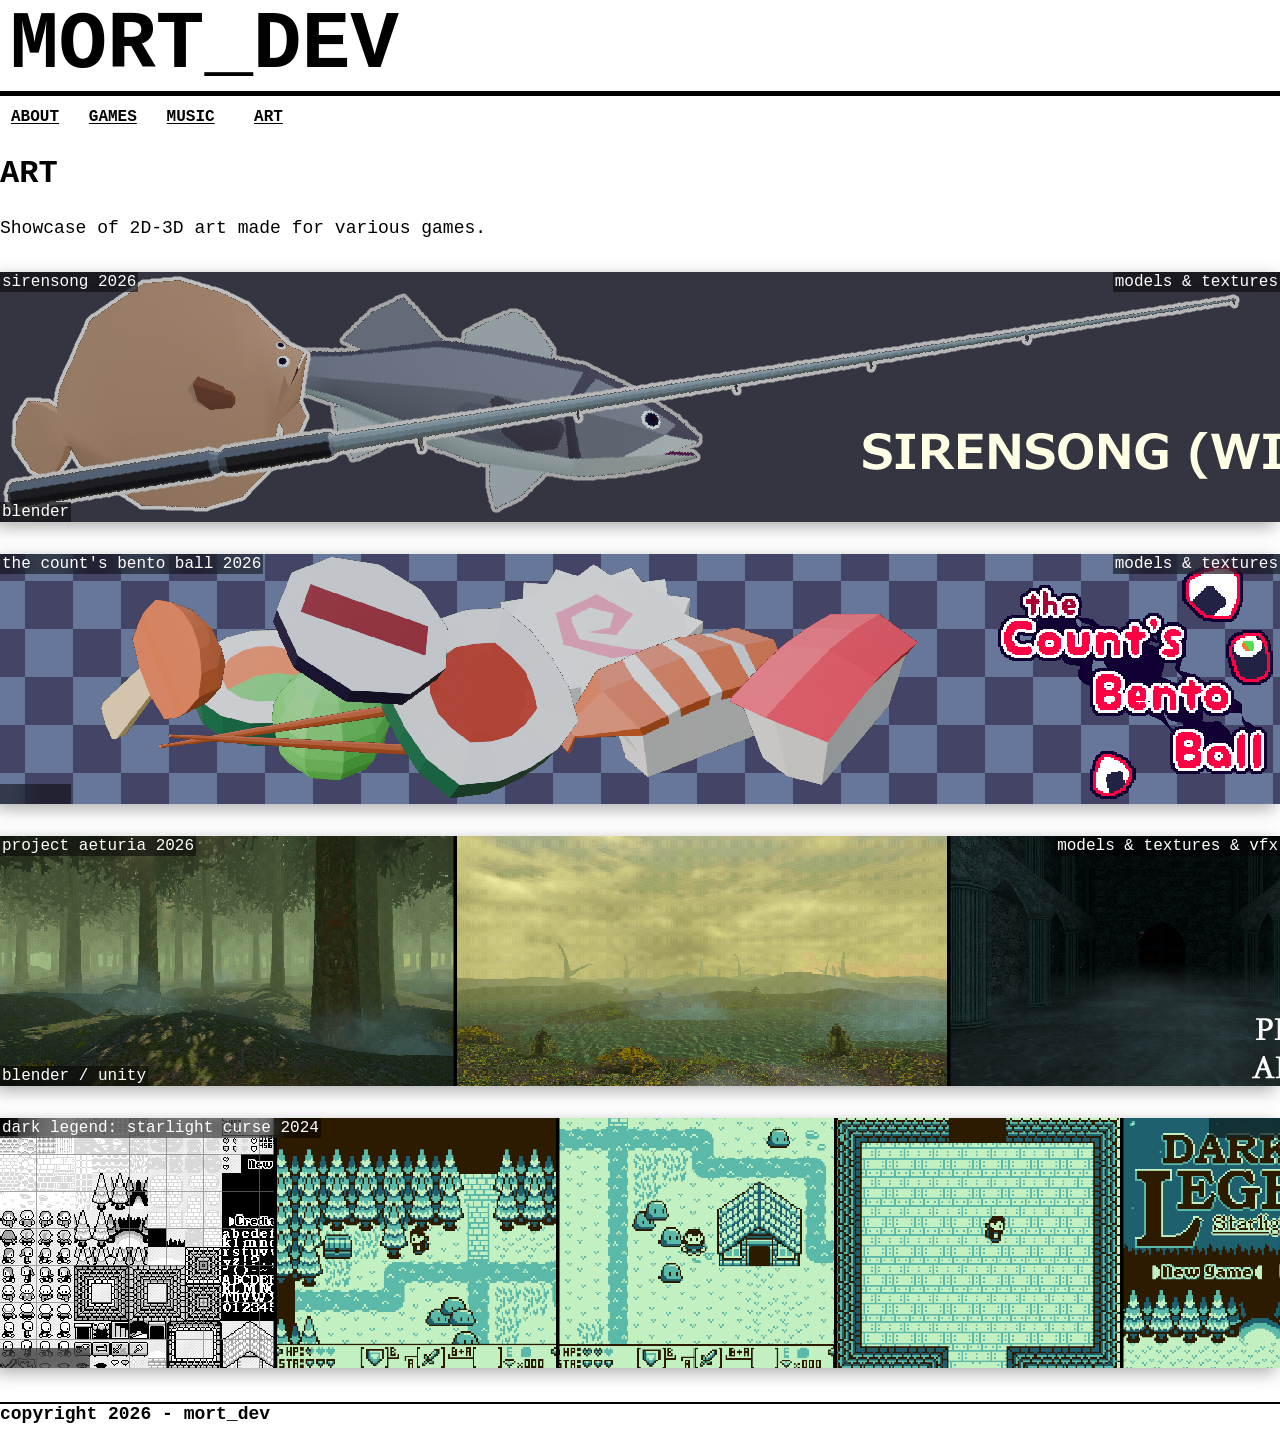
<file: art/index.html>
<!DOCTYPE html>
<html lang="en">

<head>
    <meta charset="UTF-8">
    <meta name="viewport" content="width=device-width, initial-scale=1.0">
    <title>ART - MORTDEV</title>
    <link rel="stylesheet" href="/stylesheet.css">
</head>

<body>
    <header>
        <div class="header">
            <h1>MORT_DEV</h1>
        </div>
        <div class="navigation">
            <button onclick="location.href='/'">ABOUT</button>
            <button onclick="location.href='/games'">GAMES</button>
            <button onclick="location.href='/music'">MUSIC</button>
            <button onclick="location.href='/art'">ART</button>
        </div>
    </header>
    <div class="content">
        <h2>ART</h2>
        <p>Showcase of 2D-3D art made for various games.
        </p>
        <div class="art_container">
            <a class="art" style="background-image: url(/img/art-sirensong.png);">
                    <p class="title">sirensong 2026</p>
                    <p class="type">models & textures</p>
                    <p class="software">blender</p>
                    <p class="hover_desc">W.I.P: Fish and fishing related items</p>
            </a>
            <a class="art" href = "https://cucumbermaki.itch.io/counts-bento-ball" style="background-image: url(/img/art_bento_ball.png);">
                    <p class="title">the count's bento ball 2026</p>
                    <p class="type">models & textures</p>
                    <p class="software">blender</p>
                    <p class="hover_desc">Sushi and miscellaneous collectibles</p>
            </a>
            <a class="art" style="background-image: url(/img/art-aeturia.png);">
                <p class="title">project aeturia 2026</p>
                <p class="type">models & textures & vfx</p>
                <p class="software">blender / unity</p>
                <p class="hover_desc">Conceptual environments for a dark fantasy rpg</p>
            </a>
           <a class="art" style="background-image: url(/img/art-starlight.png);">
                <p class="title">dark legend: starlight curse 2024</p>
                <p class="type">sprites</p>
                <p class="software">pyxeledit</p>
                <p class="hover_desc">Spritesheets and environments for a 4-colour gameboy-styled game</p>
           </a>
        </div>
    </div>
    <footer>copyright 2026 - mort_dev</footer>
</body>

</html>
</file>
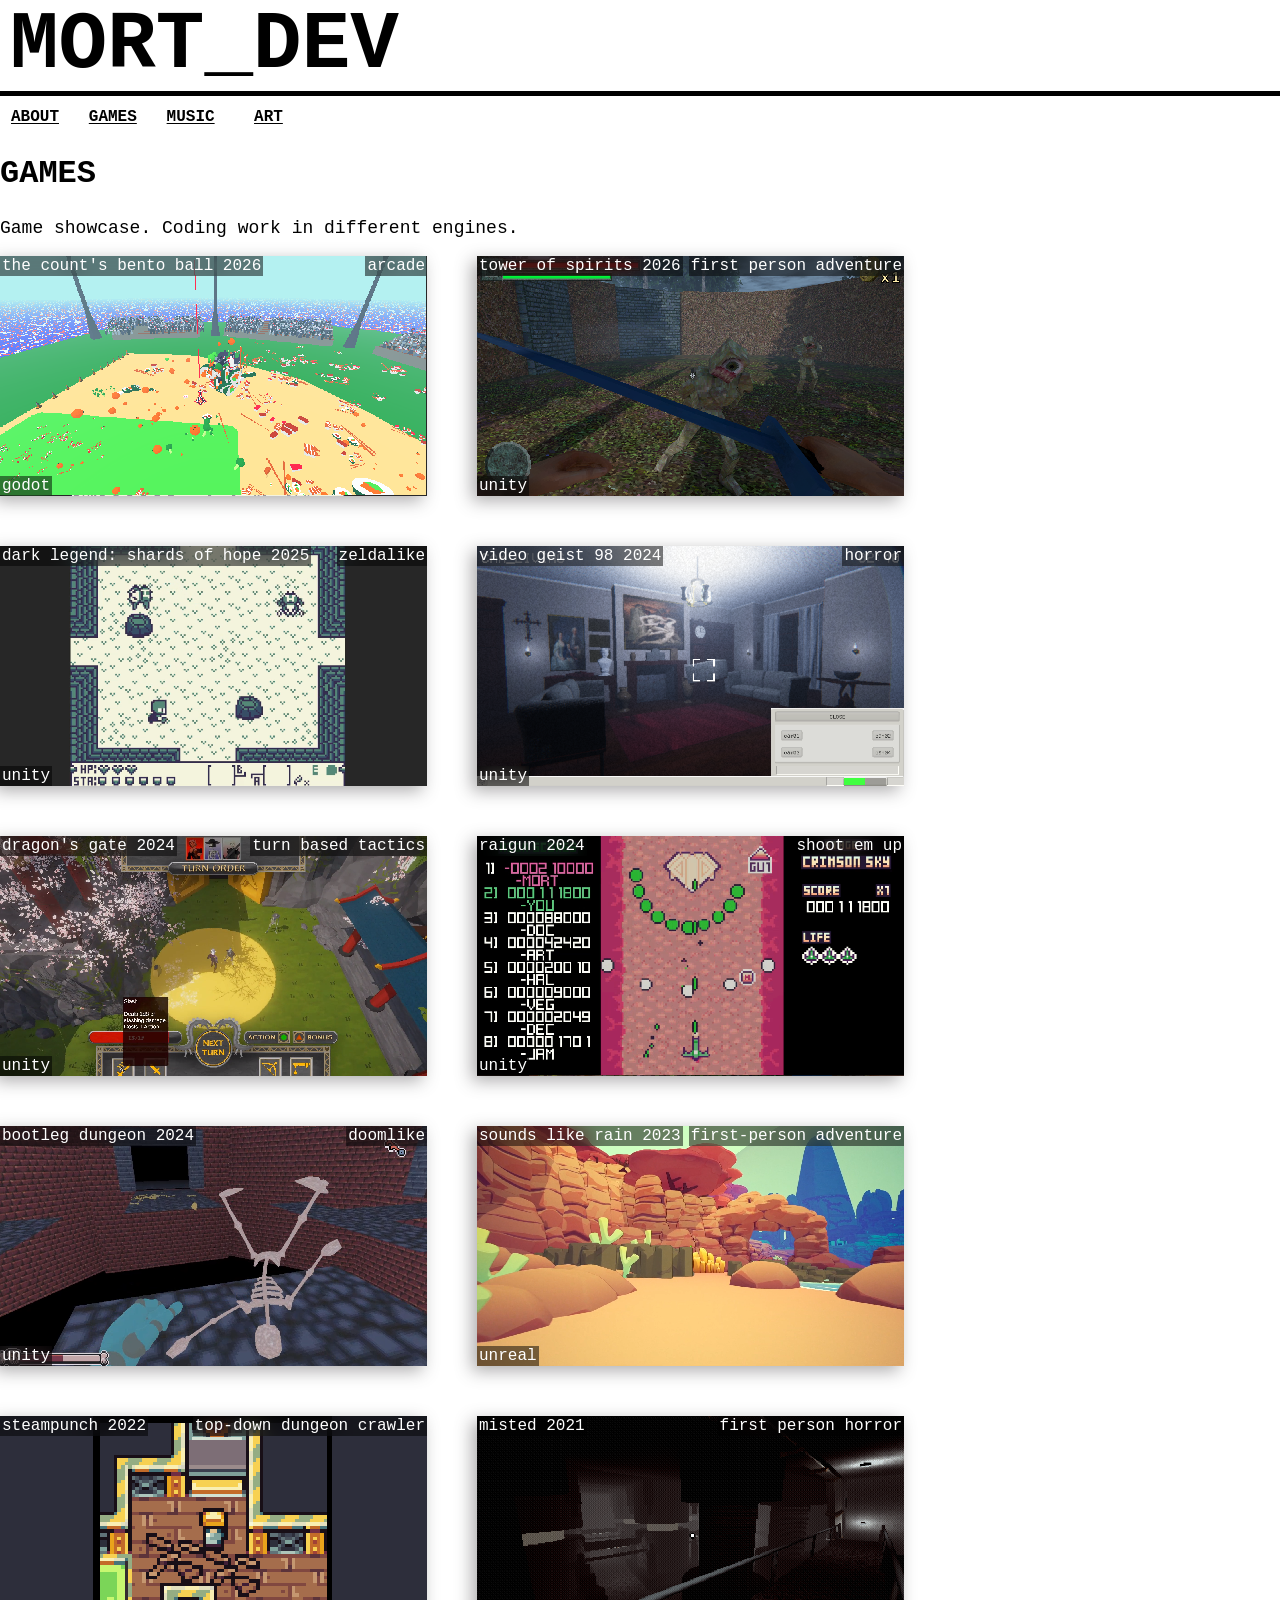
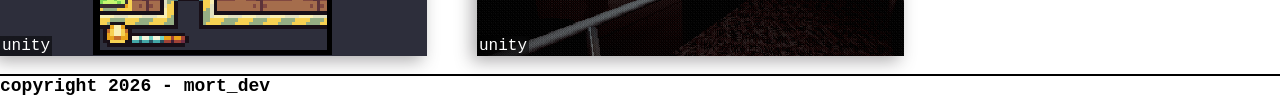
<file: games/index.html>
<!DOCTYPE html>
<html lang="en">

<head>
    <meta charset="UTF-8">
    <meta name="viewport" content="width=device-width, initial-scale=1.0">
    <title>GAMES - MORTDEV</title>
    <link rel="stylesheet" href="/stylesheet.css">
</head>

<body>
    <header>
        <div class="header">
            <h1>MORT_DEV</h1>
        </div>
        <div class="navigation">
            <button onclick="location.href='/'">ABOUT</button>
            <button onclick="location.href='/games'">GAMES</button>
            <button onclick="location.href='/music'">MUSIC</button>
            <button onclick="location.href='/art'">ART</button>
        </div>
    </header>
    <div class="content">
        <h2>GAMES</h2>
        <p>Game showcase. Coding work in different engines.
        </p>
        <div class="game_container">
            <a class="game" href="https://cucumbermaki.itch.io/counts-bento-ball" style="background-image: url(/img/bento_ball.png);">
                <p class="title">the count's bento ball 2026</p>
                <p class="genre">arcade</p>
                <p class="engine">godot</p>
                <p class="hover_desc">A katamari baseball game made in 4 days for GMTKJam26</p>
            </a>
            <a class="game" href="https://mortistar.itch.io/tower-of-spirits" style="background-image: url(/img/tower_of_spirits.png);">
                <p class="title">tower of spirits 2026</p>
                <p class="genre">first person adventure</p>
                <p class="engine">unity</p>
                <p class="hover_desc">A first-person dungeon crawler made in 4 days for UOPJam26</p>
            </a>
            <a class="game" href="https://mortistar.itch.io/dark-legend-shards-of-hope" style="background-image: url(/img/dark_legend.png);">
                <p class="title">dark legend: shards of hope 2025</p>
                <p class="genre">zeldalike</p>
                <p class="engine">unity</p>
                <p class="hover_desc">A top-down pixel zeldalike made in 10 days for GBJam13</p>
            </a>
            <a class="game" href="https://mortistar.itch.io/videogeist98" style="background-image: url(/img/video_geist_98.png);">
                <p class="title">video geist 98 2024</p>
                <p class="genre">horror</p>
                <p class="engine">unity</p>
                <p class="hover_desc">A short horror game about capturing ghosts on CCTV</p>
            </a>
            <a class="game" href="https://mortistar.itch.io/dragons-gate" style="background-image: url(/img/dragons_gate.png);">
                <p class="title">dragon's gate 2024</p>
                <p class="genre">turn based tactics</p>
                <p class="engine">unity</p>
                <p class="hover_desc">A Baldur's-Gate-like made in 4 days for UOPJam24</p>
            </a>
            <a class="game" href="https://mortistar.itch.io/raigun" style="background-image: url(/img/raigun.png);">
                <p class="title">raigun 2024</p>
                <p class="genre">shoot em up</p>
                <p class="engine">unity</p>
                <p class="hover_desc">A Shoot 'em up originally made for GMTKJam24</p>
            </a>
            <a class="game" href="https://mortistar.itch.io/bootleg-dungeon" style="background-image: url(/img/bootleg_dungeon.png);">
                <p class="title">bootleg dungeon 2024</p>
                <p class="genre">doomlike</p>
                <p class="engine">unity</p>
                <p class="hover_desc">A first-person "Booter" created for GGJ24</p>
            </a>
            <a class="game" style="background-image: url(/img/sounds_like_rain.png);">
                <p class="title">sounds like rain 2023</p>
                <p class="genre">first-person adventure</p>
                <p class="engine">unreal</p>
                <p class="hover_desc">A science fiction prototype about crash landing on an alien world</p>
            </a>
            <a class="game" href="https://arknano.itch.io/steampunch" style="background-image: url(/img/steampunch.png);">
                <p class="title">steampunch 2022</p>
                <p class="genre">top-down dungeon crawler</p>
                <p class="engine">unity</p>
                <p class="hover_desc">A top-down dungeon crawler made in 10 days for GBJam13</p>
            </a>
            <a class="game" href="https://mortistar.itch.io/misted" style="background-image: url(/img/misted.png);">
                <p class="title">misted 2021</p>
                <p class="genre">first person horror</p>
                <p class="engine">unity</p>
                <p class="hover_desc">A short horror game about exploring an abandoned underwater complex.</p>
            </a>
        </div>
    </div>
    <footer>copyright 2026 - mort_dev</footer>
</body>

</html>
</file>
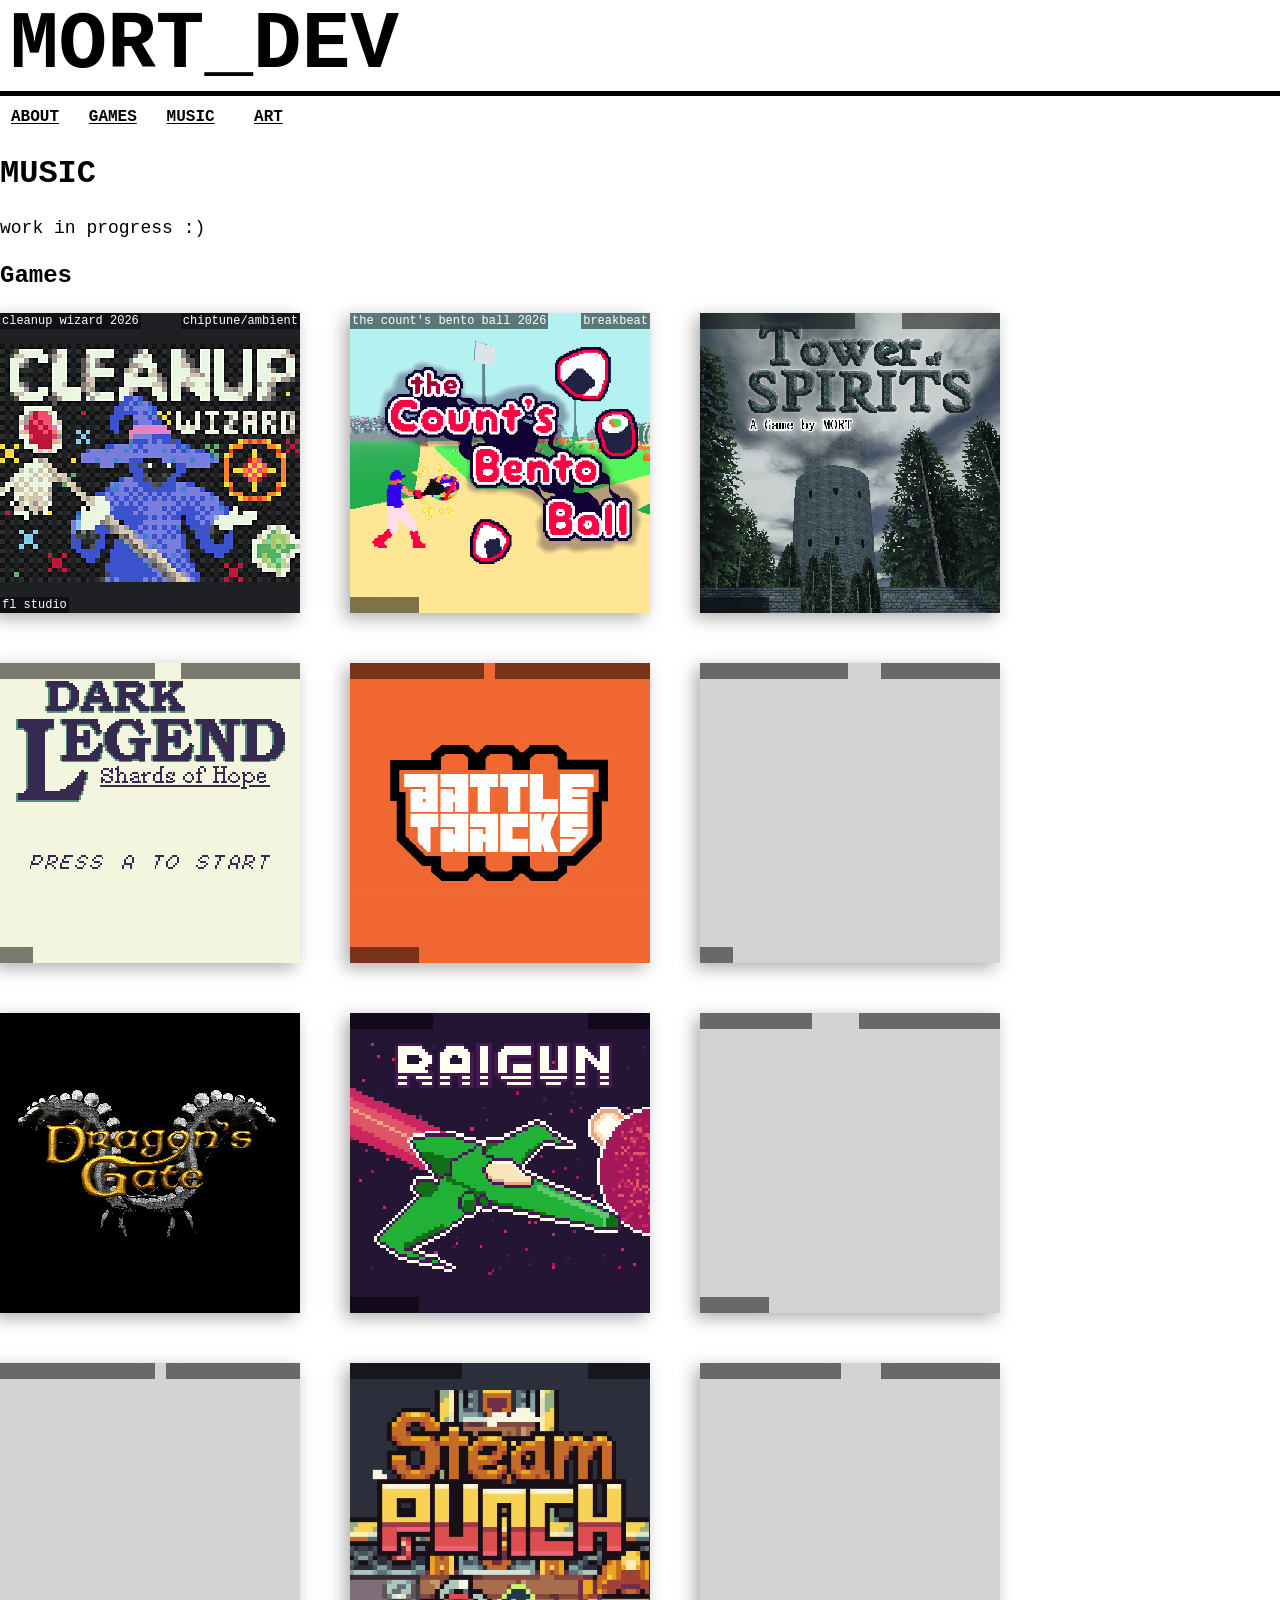
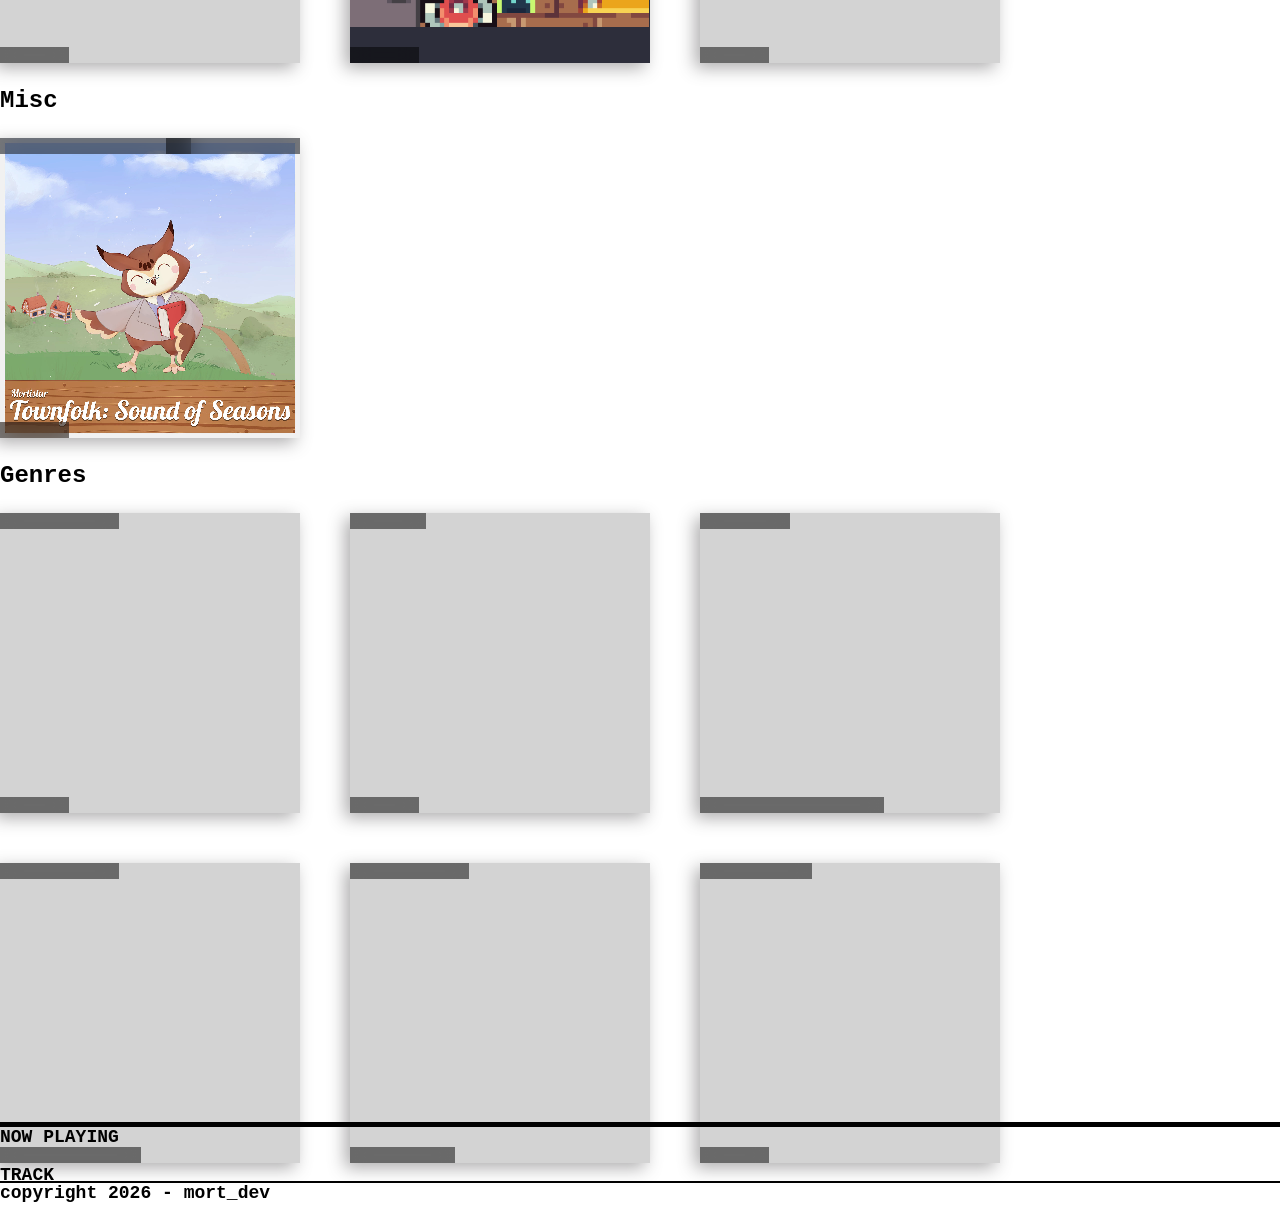
<file: music/index.html>
<!DOCTYPE html>
<html lang="en">

<head>
    <meta charset="UTF-8">
    <meta name="viewport" content="width=device-width, initial-scale=1.0">
    <title>MUSIC - MORTDEV</title>
    <link rel="stylesheet" href="/stylesheet.css">
</head>

<body>
    <header>
        <div class="header">
            <h1>MORT_DEV</h1>
        </div>
        <div class="navigation">
            <button onclick="location.href='/'">ABOUT</button>
            <button onclick="location.href='/games'">GAMES</button>
            <button onclick="location.href='/music'">MUSIC</button>
            <button onclick="location.href='/art'">ART</button>
        </div>
    </header>
    <div class="content">
        <h2>MUSIC</h2>
        <p>work in progress :)
        </p>
        <h3>Games</h3>
        <div class="music_container">
            <div class="music" style="background-image: url(/img/mus_cleanup_wizard.png);">
                <p class="title">cleanup wizard 2026</p>
                <p class="genre">chiptune/ambient</p>
                <p class="software">fl studio</p>
                <p class="hover_desc">desc</p>
            </div>
            <div class="music" style="background-image: url(/img/mus_bento_ball.png);">
                <p class="title">the count's bento ball 2026</p>
                <p class="genre">breakbeat</p>
                <p class="software">fl studio</p>
                <p class="hover_desc">desc</p>
            </div>
            <div class="music" style="background-image: url(/img/mus_tower_of_spirits.png);">
                <p class="title">tower of spirits 2026</p>
                <p class="genre">dungeon synth</p>
                <p class="software">fl studio</p>
                <p class="hover_desc">desc</p>
            </div>
            <div class="music" style="background-image: url(/img/mus_dark_legend_soh.png);">
                <p class="title">dark legend: soh 2025</p>
                <p class="genre">chiptune-gameboy</p>
                <p class="software">lsdj</p>
                <p class="hover_desc">desc</p>
            </div>
            <div class="music" style="background-image: url(/img/mus_battle_tracks.png);">
                <p class="title">battle tracks 2024</p>
                <p class="genre">orchestral/electronic</p>
                <p class="software">fl studio</p>
                <p class="hover_desc">desc</p>
            </div>
            <div class="music" style="background-image: url();">
                <p class="title">dark legend: sc 2024</p>
                <p class="genre">chiptune-gameboy</p>
                <p class="software">lsdj</p>
                <p class="hover_desc">desc</p>
            </div>
            <div class="music" style="background-image: url(/img/mus_dragons_gate.png);">
                <p class="title">dragon's gate 2024</p>
                <p class="genre">orchestral</p>
                <p class="software">fl studio</p>
                <p class="hover_desc">desc</p>
            </div>
            <div class="music" style="background-image: url(/img/mus_raigun.png);">
                <p class="title">raigun 2024</p>
                <p class="genre">chiptune</p>
                <p class="software">fl studio</p>
                <p class="hover_desc">desc</p>
            </div>
            <div class="music" style="background-image: url();">
                <p class="title">helltrench 2024</p>
                <p class="genre">chiptune/electronic</p>
                <p class="software">fl studio</p>
                <p class="hover_desc">desc</p>
            </div>
            <div class="music" style="background-image: url();">
                <p class="title">sounds like rain 2023</p>
                <p class="genre">electronic/ambient</p>
                <p class="software">fl studio</p>
                <p class="hover_desc">desc</p>
            </div>
            <div class="music" style="background-image: url(/img/mus_steampunch.png);">
                <p class="title">steampunch 2022</p>
                <p class="genre">chiptune</p>
                <p class="software">fl studio</p>
                <p class="hover_desc">desc</p>
            </div>
            <div class="music" style="background-image: url();">
                <p class="title">bullet inferno 2018</p>
                <p class="genre">chiptune/genesis</p>
                <p class="software">deflemask</p>
                <p class="hover_desc">desc</p>
            </div>
        </div>
        <h3>Misc</h3>
        <div class="music_container">
            <div class="music" style="background-image: url(/img/mus_townfolk.png);">
                <p class="title">townfolk: sound of seasons</p>
                <p class="genre">electronic/ambient</p>
                <p class="software">fl studio</p>
                <p class="hover_desc">desc</p>
            </div>
        </div>
        <h3>Genres</h3>
        <div class="music_container">
            <div class="music" style="background-image: url();">
                <p class="title">electronic/dance</p>
                <p class="software">fl studio</p>
                <p class="hover_desc">desc</p>
            </div>
            <div class="music" style="background-image: url();">
                <p class="title">orchestral</p>
                <p class="software">fl studio</p>
                <p class="hover_desc">desc</p>
            </div>
            <div class="music" style="background-image: url();">
                <p class="title">chiptune-nes</p>
                <p class="software">fl studio/0cc-famitracker</p>
                <p class="hover_desc">desc</p>
            </div>
            <div class="music" style="background-image: url();">
                <p class="title">chiptune-genesis</p>
                <p class="software">fl studio/deflemask</p>
                <p class="hover_desc">desc</p>
            </div>
            <div class="music" style="background-image: url();">
                <p class="title">chiptune-gameboy</p>
                <p class="software">fl studio/lsdj</p>
                <p class="hover_desc">desc</p>
            </div>
            <div class="music" style="background-image: url();">
                <p class="title">chiptune-gba/ds</p>
                <p class="software">fl studio</p>
                <p class="hover_desc">desc</p>
            </div>
        </div>
    </div>
    <div class="player">
            </img>
            <div>
                <p class="playing">NOW PLAYING</p>
                <p class="track">TRACK</p>
            </div>
            <div class="volume"></div>
        </div>
    <footer>copyright 2026 - mort_dev</footer>
</body>

</html>
</file>
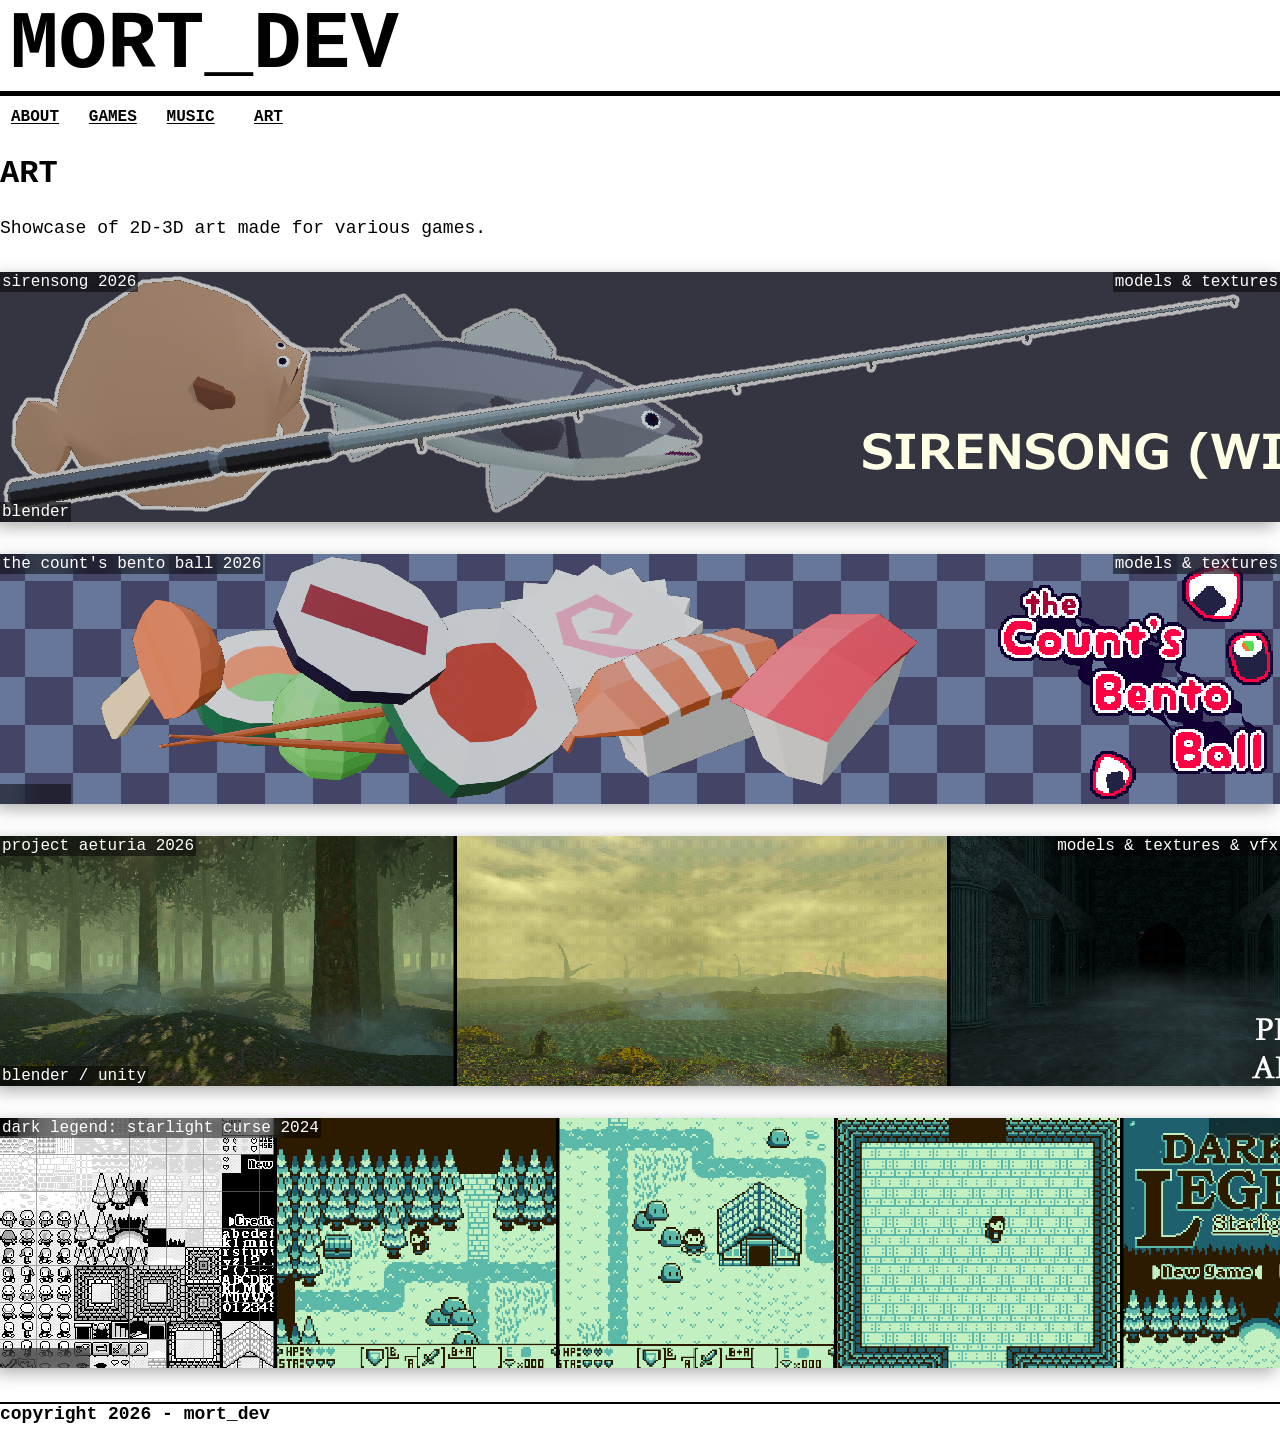
<file: art.html>
<!DOCTYPE html>
<html lang="en">

<head>
    <meta charset="UTF-8">
    <meta name="viewport" content="width=device-width, initial-scale=1.0">
    <title>ART - MORTDEV</title>
    <link rel="stylesheet" href="stylesheet.css">
</head>

<body>
    <header>
        <div class="header">
            <h1>MORT_DEV</h1>
        </div>
        <div class="navigation">
            <button onclick="location.href='./index.html'">ABOUT</button>
            <button onclick="location.href='./games.html'">GAMES</button>
            <button onclick="location.href='./music.html'">MUSIC</button>
            <button onclick="location.href='./art.html'">ART</button>
        </div>
    </header>
    <div class="content">
        <h2>ART</h2>
        <p>Showcase of 2D-3D art made for various games.
        </p>
        <div class="art_container">
            <a class="art" style="background-image: url(img/art-sirensong.png);">
                    <p class="title">sirensong 2026</p>
                    <p class="type">models & textures</p>
                    <p class="software">blender</p>
                    <p class="hover_desc">W.I.P: Fish and fishing related items</p>
            </a>
            <a class="art" href = "https://cucumbermaki.itch.io/counts-bento-ball" style="background-image: url(img/art_bento_ball.png);">
                    <p class="title">the count's bento ball 2026</p>
                    <p class="type">models & textures</p>
                    <p class="software">blender</p>
                    <p class="hover_desc">Sushi and miscellaneous collectibles</p>
            </a>
            <a class="art" style="background-image: url(img/art-aeturia.png);">
                <p class="title">project aeturia 2026</p>
                <p class="type">models & textures & vfx</p>
                <p class="software">blender / unity</p>
                <p class="hover_desc">Conceptual environments for a dark fantasy rpg</p>
            </a>
           <a class="art" style="background-image: url(img/art-starlight.png);">
                <p class="title">dark legend: starlight curse 2024</p>
                <p class="type">sprites</p>
                <p class="software">pyxeledit</p>
                <p class="hover_desc">Spritesheets and environments for a 4-colour gameboy-styled game</p>
           </a>
        </div>
    </div>
    <footer>copyright 2026 - mort_dev</footer>
</body>

</html>
</file>
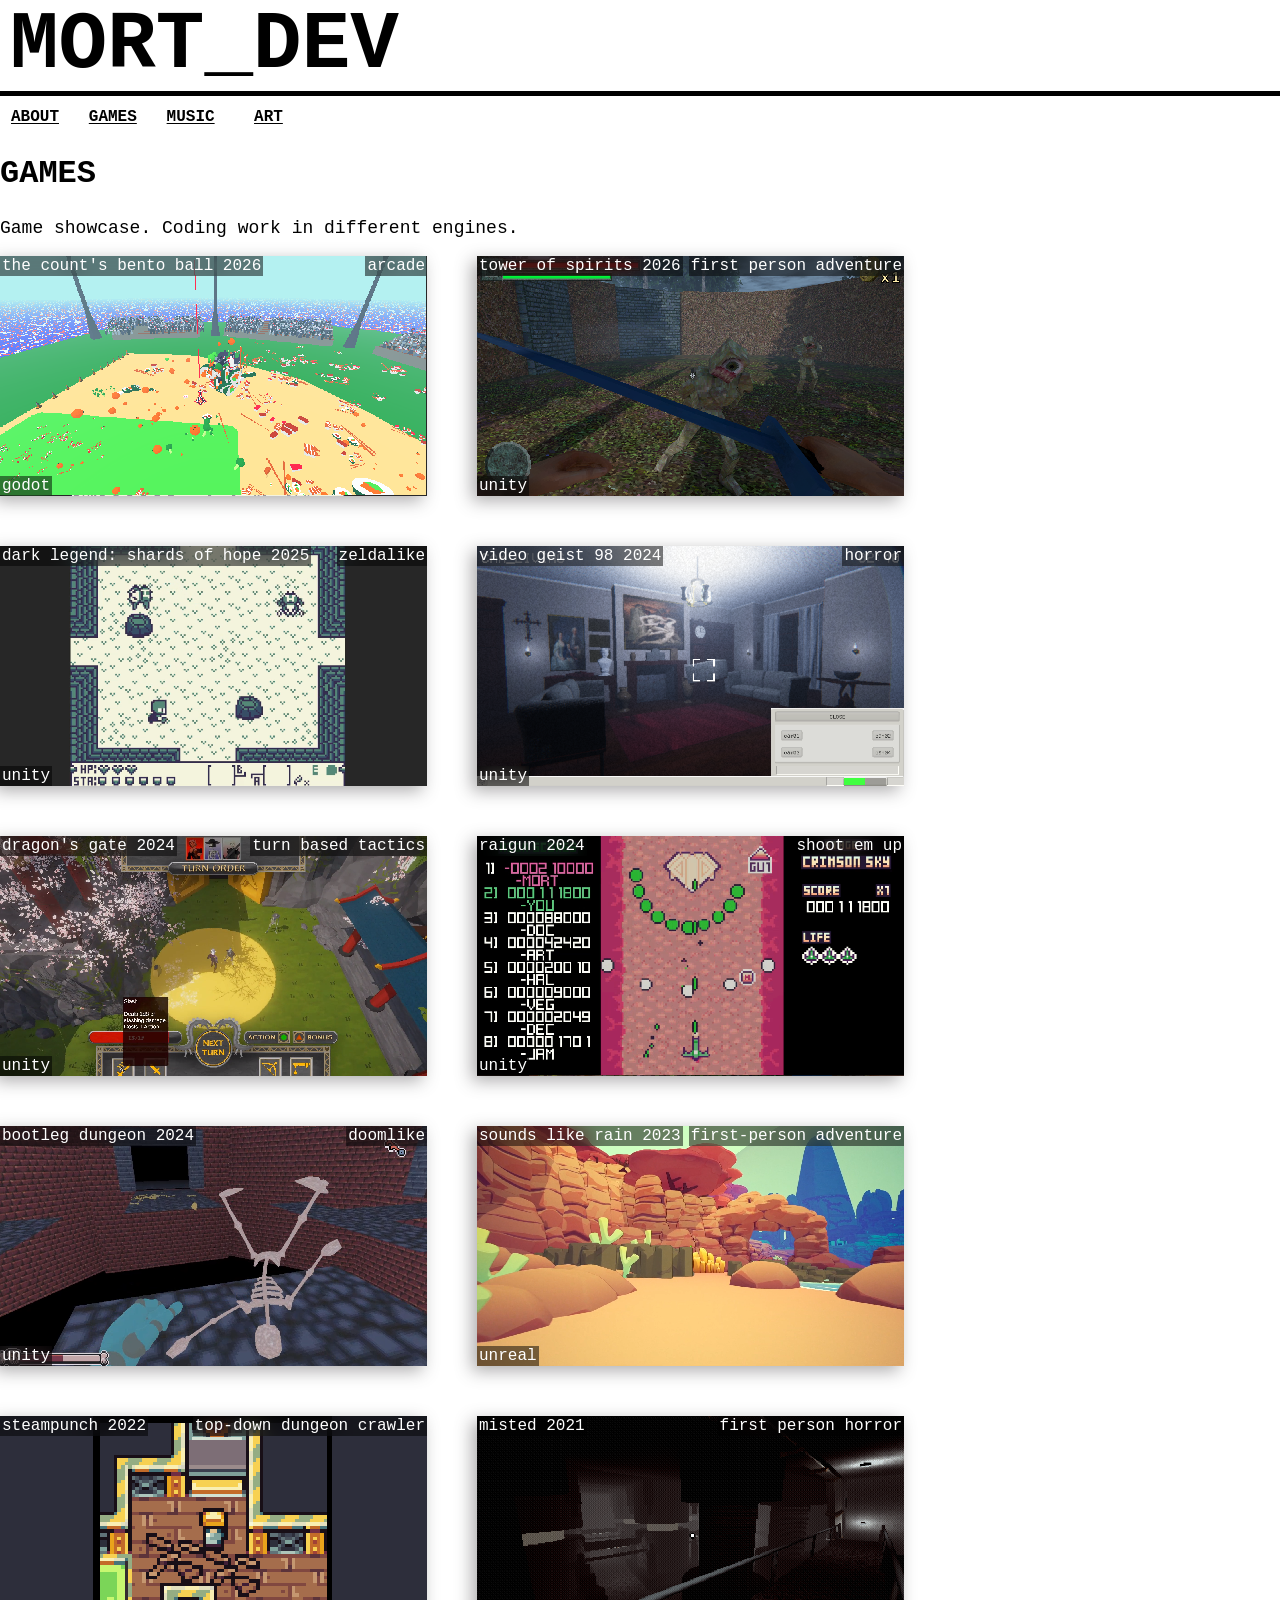
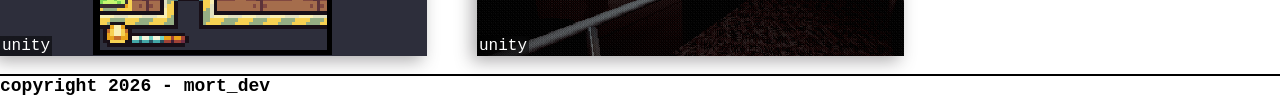
<file: games.html>
<!DOCTYPE html>
<html lang="en">

<head>
    <meta charset="UTF-8">
    <meta name="viewport" content="width=device-width, initial-scale=1.0">
    <title>GAMES - MORTDEV</title>
    <link rel="stylesheet" href="stylesheet.css">
</head>

<body>
    <header>
        <div class="header">
            <h1>MORT_DEV</h1>
        </div>
        <div class="navigation">
            <button onclick="location.href='./index.html'">ABOUT</button>
            <button onclick="location.href='./games.html'">GAMES</button>
            <button onclick="location.href='./music.html'">MUSIC</button>
            <button onclick="location.href='./art.html'">ART</button>
        </div>
    </header>
    <div class="content">
        <h2>GAMES</h2>
        <p>Game showcase. Coding work in different engines.
        </p>
        <div class="game_container">
            <a class="game" href="https://cucumbermaki.itch.io/counts-bento-ball" style="background-image: url(img/bento_ball.png);">
                <p class="title">the count's bento ball 2026</p>
                <p class="genre">arcade</p>
                <p class="engine">godot</p>
                <p class="hover_desc">A katamari baseball game made in 4 days for GMTKJam26</p>
            </a>
            <a class="game" href="https://mortistar.itch.io/tower-of-spirits" style="background-image: url(img/tower_of_spirits.png);">
                <p class="title">tower of spirits 2026</p>
                <p class="genre">first person adventure</p>
                <p class="engine">unity</p>
                <p class="hover_desc">A first-person dungeon crawler made in 4 days for UOPJam26</p>
            </a>
            <a class="game" href="https://mortistar.itch.io/dark-legend-shards-of-hope" style="background-image: url(img/dark_legend.png);">
                <p class="title">dark legend: shards of hope 2025</p>
                <p class="genre">zeldalike</p>
                <p class="engine">unity</p>
                <p class="hover_desc">A top-down pixel zeldalike made in 10 days for GBJam13</p>
            </a>
            <a class="game" href="https://mortistar.itch.io/videogeist98" style="background-image: url(img/video_geist_98.png);">
                <p class="title">video geist 98 2024</p>
                <p class="genre">horror</p>
                <p class="engine">unity</p>
                <p class="hover_desc">A short horror game about capturing ghosts on CCTV</p>
            </a>
            <a class="game" href="https://mortistar.itch.io/dragons-gate" style="background-image: url(img/dragons_gate.png);">
                <p class="title">dragon's gate 2024</p>
                <p class="genre">turn based tactics</p>
                <p class="engine">unity</p>
                <p class="hover_desc">A Baldur's-Gate-like made in 4 days for UOPJam24</p>
            </a>
            <a class="game" href="https://mortistar.itch.io/raigun" style="background-image: url(img/raigun.png);">
                <p class="title">raigun 2024</p>
                <p class="genre">shoot em up</p>
                <p class="engine">unity</p>
                <p class="hover_desc">A Shoot 'em up originally made for GMTKJam24</p>
            </a>
            <a class="game" href="https://mortistar.itch.io/bootleg-dungeon" style="background-image: url(img/bootleg_dungeon.png);">
                <p class="title">bootleg dungeon 2024</p>
                <p class="genre">doomlike</p>
                <p class="engine">unity</p>
                <p class="hover_desc">A first-person "Booter" created for GGJ24</p>
            </a>
            <a class="game" style="background-image: url(img/sounds_like_rain.png);">
                <p class="title">sounds like rain 2023</p>
                <p class="genre">first-person adventure</p>
                <p class="engine">unreal</p>
                <p class="hover_desc">A science fiction prototype about crash landing on an alien world</p>
            </a>
            <a class="game" href="https://arknano.itch.io/steampunch" style="background-image: url(img/steampunch.png);">
                <p class="title">steampunch 2022</p>
                <p class="genre">top-down dungeon crawler</p>
                <p class="engine">unity</p>
                <p class="hover_desc">A top-down dungeon crawler made in 10 days for GBJam13</p>
            </a>
            <a class="game" href="https://mortistar.itch.io/misted" style="background-image: url(img/misted.png);">
                <p class="title">misted 2021</p>
                <p class="genre">first person horror</p>
                <p class="engine">unity</p>
                <p class="hover_desc">A short horror game about exploring an abandoned underwater complex.</p>
            </a>
        </div>
    </div>
    <footer>copyright 2026 - mort_dev</footer>
</body>

</html>
</file>
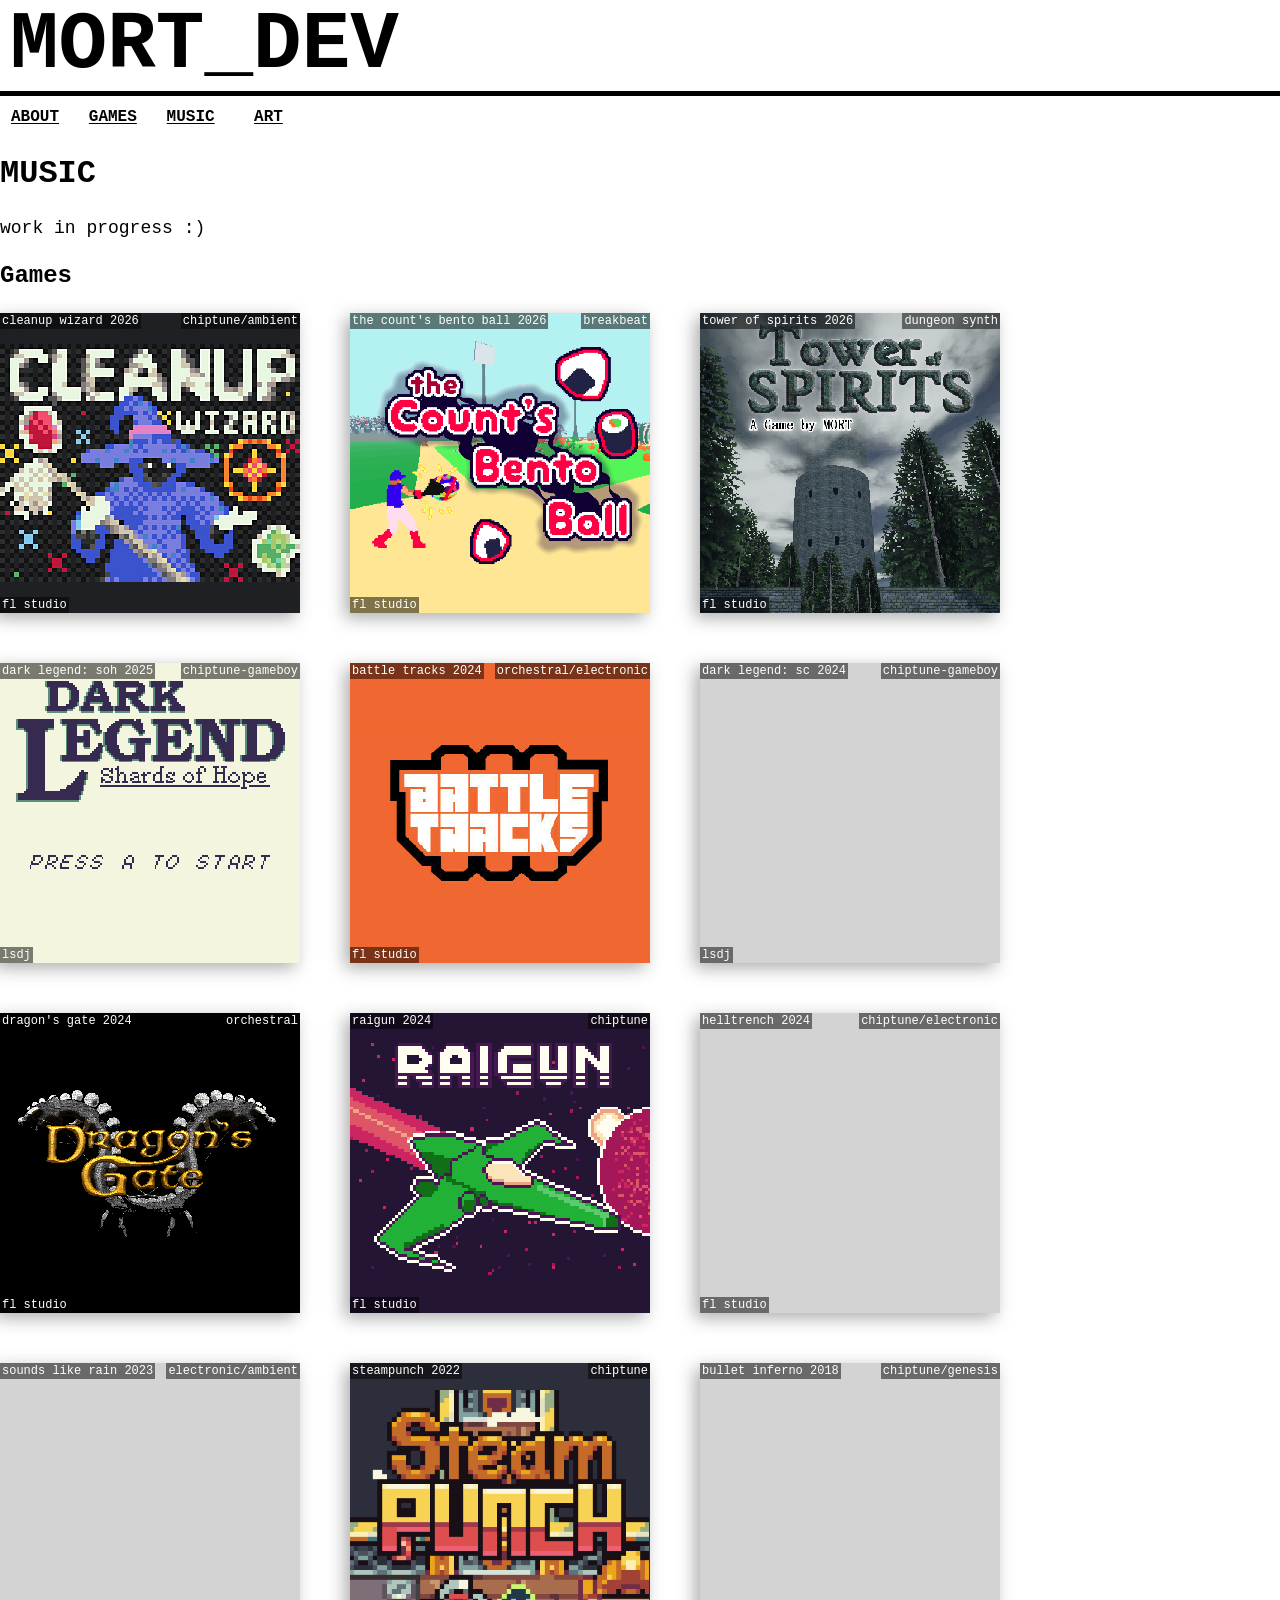
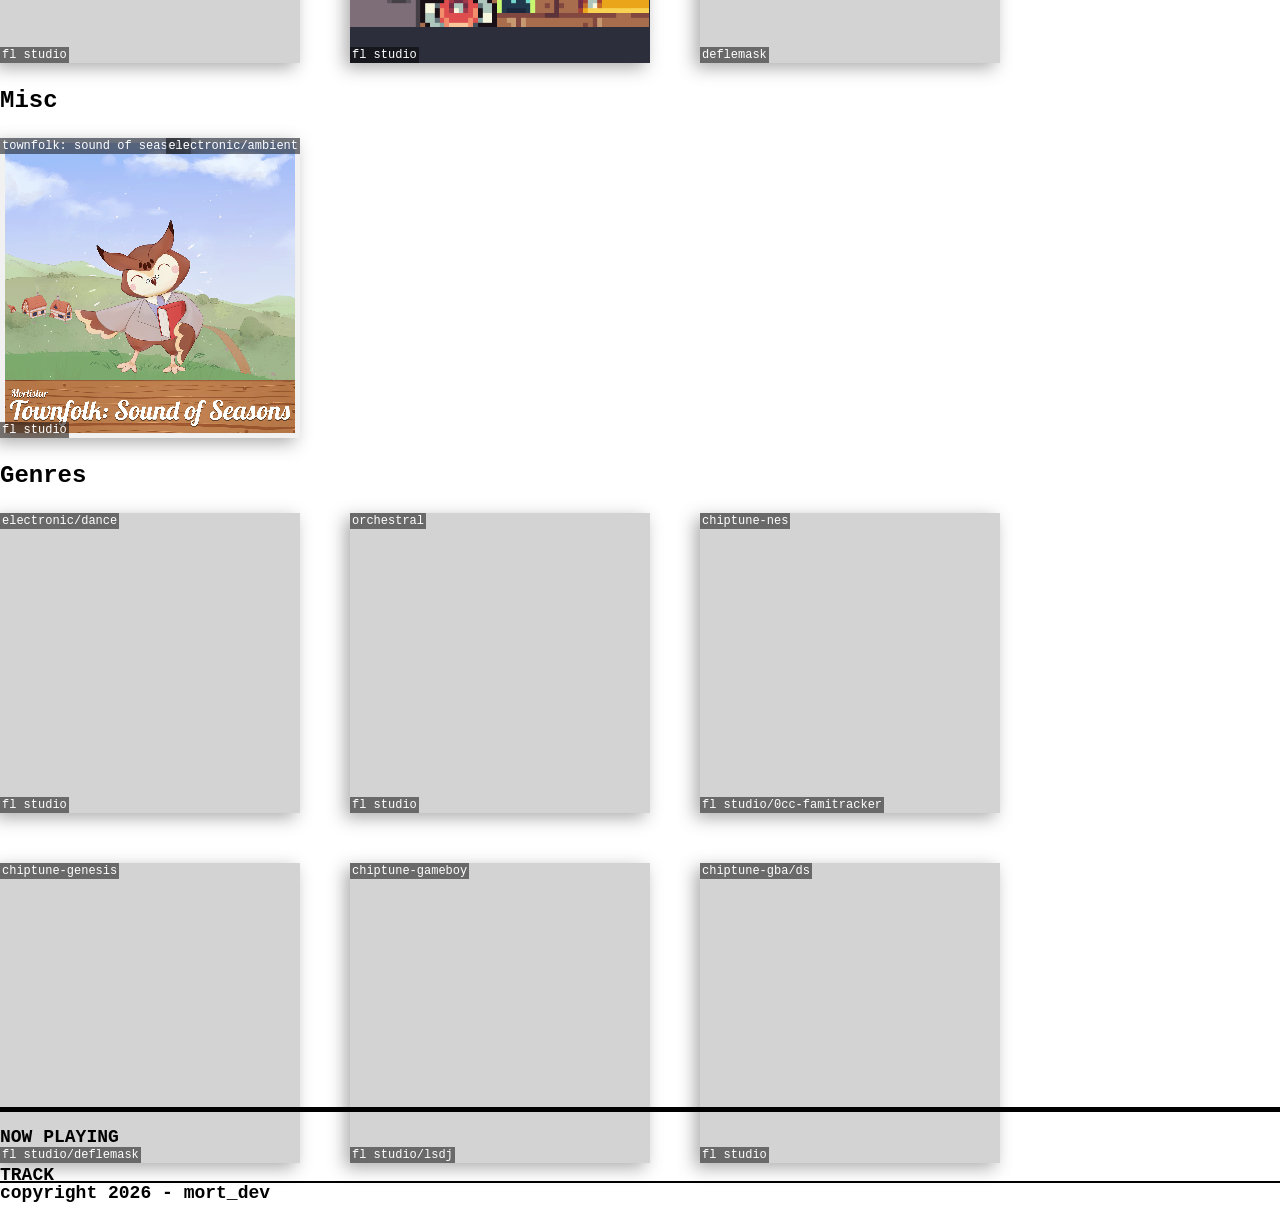
<file: music.html>
<!DOCTYPE html>
<html lang="en">

<head>
    <meta charset="UTF-8">
    <meta name="viewport" content="width=device-width, initial-scale=1.0">
    <title>MUSIC - MORTDEV</title>
    <link rel="stylesheet" href="stylesheet.css">
</head>

<body>
    <header>
        <div class="header">
            <h1>MORT_DEV</h1>
        </div>
        <div class="navigation">
            <button onclick="location.href='./index.html'">ABOUT</button>
            <button onclick="location.href='./games.html'">GAMES</button>
            <button onclick="location.href='./music.html'">MUSIC</button>
            <button onclick="location.href='./art.html'">ART</button>
        </div>
    </header>
    <div class="content">
        <h2>MUSIC</h2>
        <p>work in progress :)
        </p>
        <h3>Games</h3>
        <div class="music_container">
            <div class="music" style="background-image: url(img/mus_cleanup_wizard.png);">
                <p class="title">cleanup wizard 2026</p>
                <p class="genre">chiptune/ambient</p>
                <p class="software">fl studio</p>
                <p class="hover_desc">desc</p>
            </div>
            <div class="music" style="background-image: url(img/mus_bento_ball.png);">
                <p class="title">the count's bento ball 2026</p>
                <p class="genre">breakbeat</p>
                <p class="software">fl studio</p>
                <p class="hover_desc">desc</p>
            </div>
            <div class="music" style="background-image: url(img/mus_tower_of_spirits.png);">
                <p class="title">tower of spirits 2026</p>
                <p class="genre">dungeon synth</p>
                <p class="software">fl studio</p>
                <p class="hover_desc">desc</p>
            </div>
            <div class="music" style="background-image: url(img/mus_dark_legend_soh.png);">
                <p class="title">dark legend: soh 2025</p>
                <p class="genre">chiptune-gameboy</p>
                <p class="software">lsdj</p>
                <p class="hover_desc">desc</p>
            </div>
            <div class="music" style="background-image: url(img/mus_battle_tracks.png);">
                <p class="title">battle tracks 2024</p>
                <p class="genre">orchestral/electronic</p>
                <p class="software">fl studio</p>
                <p class="hover_desc">desc</p>
            </div>
            <div class="music" style="background-image: url();">
                <p class="title">dark legend: sc 2024</p>
                <p class="genre">chiptune-gameboy</p>
                <p class="software">lsdj</p>
                <p class="hover_desc">desc</p>
            </div>
            <div class="music" style="background-image: url(img/mus_dragons_gate.png);">
                <p class="title">dragon's gate 2024</p>
                <p class="genre">orchestral</p>
                <p class="software">fl studio</p>
                <p class="hover_desc">desc</p>
            </div>
            <div class="music" style="background-image: url(img/mus_raigun.png);">
                <p class="title">raigun 2024</p>
                <p class="genre">chiptune</p>
                <p class="software">fl studio</p>
                <p class="hover_desc">desc</p>
            </div>
            <div class="music" style="background-image: url();">
                <p class="title">helltrench 2024</p>
                <p class="genre">chiptune/electronic</p>
                <p class="software">fl studio</p>
                <p class="hover_desc">desc</p>
            </div>
            <div class="music" style="background-image: url();">
                <p class="title">sounds like rain 2023</p>
                <p class="genre">electronic/ambient</p>
                <p class="software">fl studio</p>
                <p class="hover_desc">desc</p>
            </div>
            <div class="music" style="background-image: url(img/mus_steampunch.png);">
                <p class="title">steampunch 2022</p>
                <p class="genre">chiptune</p>
                <p class="software">fl studio</p>
                <p class="hover_desc">desc</p>
            </div>
            <div class="music" style="background-image: url();">
                <p class="title">bullet inferno 2018</p>
                <p class="genre">chiptune/genesis</p>
                <p class="software">deflemask</p>
                <p class="hover_desc">desc</p>
            </div>
        </div>
        <h3>Misc</h3>
        <div class="music_container">
            <div class="music" style="background-image: url(img/mus_townfolk.png);">
                <p class="title">townfolk: sound of seasons</p>
                <p class="genre">electronic/ambient</p>
                <p class="software">fl studio</p>
                <p class="hover_desc">desc</p>
            </div>
        </div>
        <h3>Genres</h3>
        <div class="music_container">
            <div class="music" style="background-image: url();">
                <p class="title">electronic/dance</p>
                <p class="software">fl studio</p>
                <p class="hover_desc">desc</p>
            </div>
            <div class="music" style="background-image: url();">
                <p class="title">orchestral</p>
                <p class="software">fl studio</p>
                <p class="hover_desc">desc</p>
            </div>
            <div class="music" style="background-image: url();">
                <p class="title">chiptune-nes</p>
                <p class="software">fl studio/0cc-famitracker</p>
                <p class="hover_desc">desc</p>
            </div>
            <div class="music" style="background-image: url();">
                <p class="title">chiptune-genesis</p>
                <p class="software">fl studio/deflemask</p>
                <p class="hover_desc">desc</p>
            </div>
            <div class="music" style="background-image: url();">
                <p class="title">chiptune-gameboy</p>
                <p class="software">fl studio/lsdj</p>
                <p class="hover_desc">desc</p>
            </div>
            <div class="music" style="background-image: url();">
                <p class="title">chiptune-gba/ds</p>
                <p class="software">fl studio</p>
                <p class="hover_desc">desc</p>
            </div>
        </div>
    </div>
    <div class="player">
            <img>
            <div>
                <p class="playing">NOW PLAYING</p>
                <p class="track">TRACK</p>
            </div>
            <div class="volume"></div>
        </div>
    <footer>copyright 2026 - mort_dev</footer>
</body>

</html>
</file>
<file: stylesheet.css>
@import url('https://fonts.googleapis.com/css2?family=Roboto:ital,wght@0,100..900;1,100..900&display=swap');

* {
    font-family: monospace;
}

h1 {
    font-size: 81px;
    margin-bottom: 0px;
}

h2 {
    font-size: 32px;
}
h3 {
    font-size: 24px;
}


h1,
h2,
h3,
p {
    color: black;
}

p {
    font-size: 18px;
}

a {
    text-decoration: none;
}

button {
    border: solid 1px transparent;
    background-color: transparent;
    margin-top: 10px;
    width: 70px;
    font-size: 16px;
    font-weight: bold;
    text-decoration: underline;
    text-underline-offset: 2px;

    &:hover {
        cursor: pointer;
    }
}

.header {
    width: 100%;

    h1 {
        margin-top: 0px;
        margin-left: 10px;
    }

    border-bottom:solid 5px black;
}

body {
    background-color: white;
    margin: 0;
    top: 0;
    padding-bottom: 40px;
    min-height: calc(100vh - 40px);
    width: 100vw;
    position: absolute;
    overflow-x: hidden;
}

.content {
    max-width: 1400px;
    margin: auto;
}

footer {
    border-top: solid 2px black;
    position: absolute;
    margin: auto;
    width: 100%;
    font-weight: bold;
    font-size:18px;
    bottom: 0;
}


/* ABOUT */

.about_container {
    display: flex;
    justify-content: flex-start;
    flex-wrap: wrap;
}

.about_text {
    min-width: 200px;
    max-width: 800px;
    justify-content: left;
}

.about_image {
    justify-content: right;
    min-width: 200px;
    object-fit: contain;
    margin-right: 0px;

    &:hover {
        cursor: grab;
    }
}

/* GAME */

.game_container {

    display: grid;
    grid-template-columns: repeat(auto-fit, 427px);
    grid-gap: 50px;

    .game {
        min-width: 400px;
        width: 427px;
        height: 240px;
        position: relative;
        font-size: 8px;
        background-color: lightgray;
        display: flex;
        flex-direction: column;
        align-items: center;
        justify-content: space-evenly;
        box-shadow: -5px 5px 16px rgba(87, 86, 87, 0.482);

        &:hover {
            .hover_desc {
                opacity: 100%;
            }
        }

        &[href]:hover {
            cursor: pointer;
        }

        &[href] .hover_desc::before {
            content: "🔗 "
        }
    }

    .title,
    .genre,
    .engine {
        user-select: none;
        margin: 0px;
        position: absolute;
    }

    .title,
    .genre,
    .engine,
    .hover_desc {
        color: white;
        background-color: rgba(0, 0, 0, 0.5);
        backdrop-filter: blur(10px);
        padding: 1px 2px;
        font-size: 16px;
    }

    .title {
        top: 0px;
        left: 0px;
    }

    .genre {
        top: 0px;
        right: 0px;
    }

    .engine {
        bottom: 0px;
        left: 0px;
    }

    .hover_desc {
        opacity: 0%;
        text-align: center;
        justify-self: center;
        user-select: none;
        transition: opacity .2s;
    }
}

/* MUSIC */

.music_container {

    display: grid;
    grid-template-columns: repeat(auto-fit, 300px);
    grid-gap: 50px;

    .music {
        min-width: 300px;
        width: 300px;
        height: 300px;
        position: relative;
        font-size: 8px;
        background-color: lightgray;
        display: flex;
        flex-direction: column;
        align-items: center;
        justify-content: space-evenly;
        box-shadow: -5px 5px 16px rgba(87, 86, 87, 0.482);

        &:hover {
            .hover_desc {
                opacity: 100%;
            }
        }

        &[href]:hover {
            cursor: pointer;
        }

        &[href] .hover_desc::before {
            content: "🔗 "
        }
    }

    .title,
    .genre,
    .software {
        margin: 0px;
        position: absolute;
    }

    .title,
    .genre,
    .software,
    .hover_desc {
        color: white;
        background-color: rgba(0, 0, 0, 0.5);
        backdrop-filter: blur(10px);
        padding: 1px 2px;
        font-size: 12px;
    }

    .title {
        top: 0px;
        left: 0px;
    }

    .genre {
        top: 0px;
        right: 0px;
    }

    .software {
        bottom: 0px;
        left: 0px;
    }

    .hover_desc {
        opacity: 0%;
        text-align: center;
        justify-self: center;
        user-select: none;
        transition-duration: .2s;
    }
}

.player
{
    border-top: solid 5px black;
    position: absolute;
    margin: auto;
    width: 100%;
    font-weight: bold;
    bottom: 0;

    .playing
    {
        margin:0
    }
    .track
    {

    }
}

/* ART */

.art_container {
    width: 100%;
    display: flex;
    flex-direction: column;
    justify-self: center;
    justify-content: space-evenly;
    align-items: center;
    margin: 0px;

    .art {
        margin-top: 16px;
        margin-bottom: 16px;
        width: 100%;
        height: 250px;
        position: relative;
        font-size: 0.5rem;
        background-color: lightgray;
        display: flex;
        flex-direction: column;
        align-items: center;
        justify-content: space-evenly;
        box-shadow: -5px 5px 16px rgba(87, 86, 87, 0.482);

        &:hover {
            .hover_desc {
                opacity: 100%;
            }
        }

        &[href]:hover {
            cursor: pointer;
        }

        &[href] .hover_desc::before {
            content: "🔗 "
        }
    }

    .title,
    .type,
    .software {
        margin: 0px;
        position: absolute;
    }

    .title,
    .type,
    .software,
    .hover_desc {
        color: white;
        background-color: rgba(0, 0, 0, 0.5);
        backdrop-filter: blur(10px);
        padding: 1px 2px;
        font-size: 16px;
    }

    .title {
        top: 0px;
        left: 0px;
    }

    .type {
        top: 0px;
        right: 0px;
    }

    .software {
        bottom: 0px;
        left: 0px;
    }

    .hover_desc {
        opacity: 0%;
        text-align: center;
        justify-self: center;
        user-select: none;
        transition-duration: .2s;
    }
}
</file>
